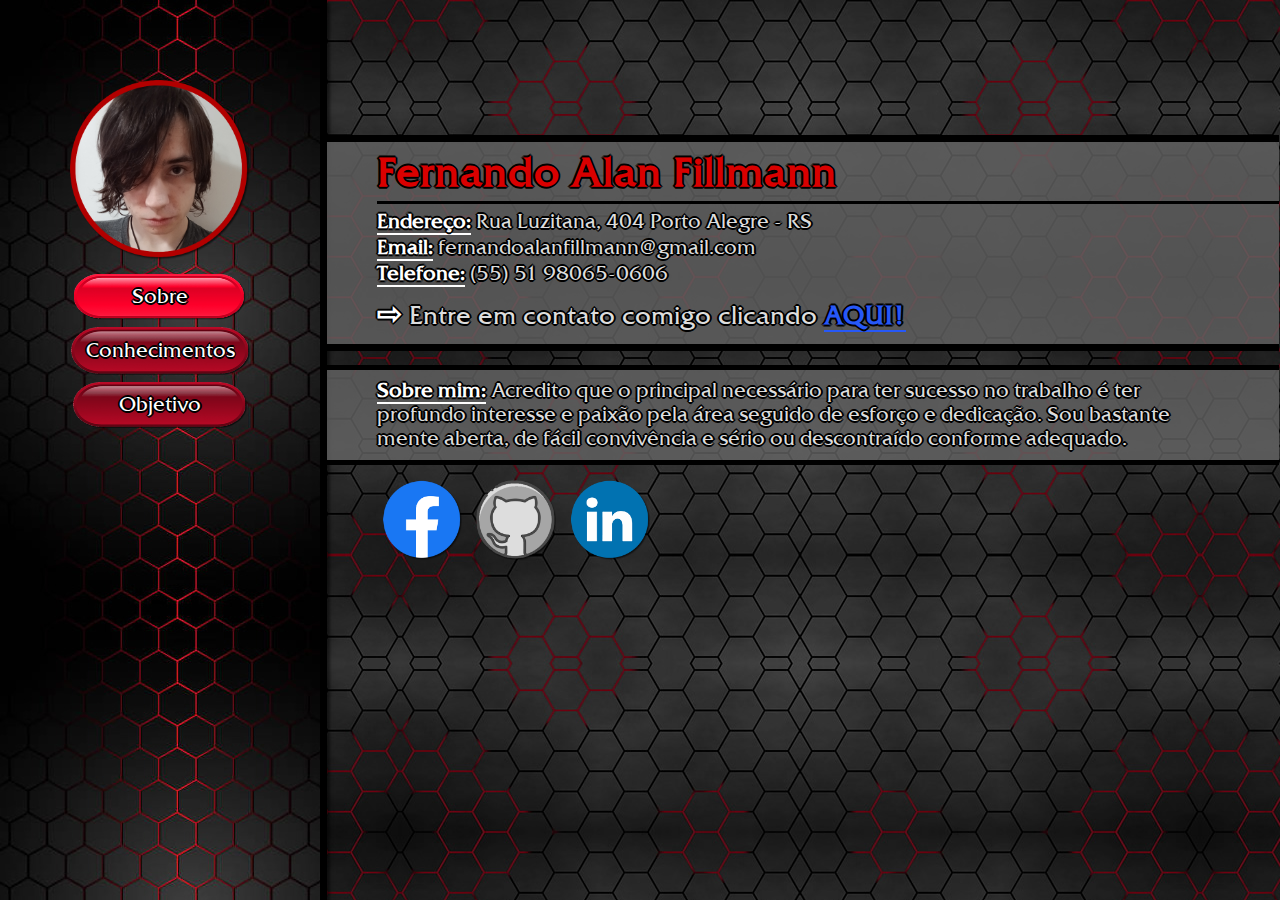
<file: index.html>
<!DOCTYPE html>
<html lang="pt-br">
<head>
    <meta charset="UTF-8">
    <meta http-equiv="X-UA-Compatible" content="IE=edge">
    <meta name="viewport" content="width=device-width, initial-scale=1.0">
    <link rel="stylesheet" type="text/css" href="css/styles.css">
    <title>Sobre</title>
</head>
<body>
    <aside>
        <img src="imagens/perfil.png" alt="foto-perfil">
        <nav>
            <ul>
                <li><a href="#" class="sobre atual">Sobre</a></li>
                <li><a href="conhecimentos.html" target="_self" class="conhecimentos">Conhecimentos</a></li>
                <li><a href="objetivos.html" target="_self" class="objetivos">Objetivo</a></li>
            </ul>
        </nav>
    </aside>
    <header>
        <div>
            <h1>Fernando Alan Fillmann</h1>
            <hr>
            <p><span>Endereço:</span> Rua Luzitana, 404  Porto Alegre - RS</p>
            <p><span>Email:</span> fernandoalanfillmann@gmail.com</p>
            <p><span>Telefone:</span> (55) 51 98065-0606</p>
            <h2><span class="simbolo">&#8680;</span> Entre em contato comigo clicando <a href="mailto:fernandoalanfillmann@gmail.com?subject=Contato%20Currículo%20Digital&body=Olá, vi seu currículo digital e estou entrando em contato por que"><span class="link">AQUI!</span></a></h2>
        </div>
    </header>
    <main>
        <div>
            <p><span>Sobre mim:</span> Acredito que o principal necessário para ter sucesso no trabalho é ter profundo interesse e paixão pela área seguido de esforço e dedicação. Sou bastante mente aberta, de fácil convivência e sério ou descontraído conforme adequado.</p>
        </div>
    </main>
    <footer>
        <a href="https://www.facebook.com/fernando.alan.39" target="_blank">
            <img src="imagens/facebook_icone.png" alt="icone-facebook">
        </a>
        <a href="https://github.com/Aquilesxd100" target="_blank">
            <img src="imagens/github_icone.png" alt="icone-github">
        </a>
        <a href="https://www.linkedin.com/in/fernando-alan-fillmann-0188b024a/" target="_blank">
            <img src="imagens/linkedin_icone.png" alt="icone-linkedin">
        </a>    
    </footer>
</body>
</html>
</file>
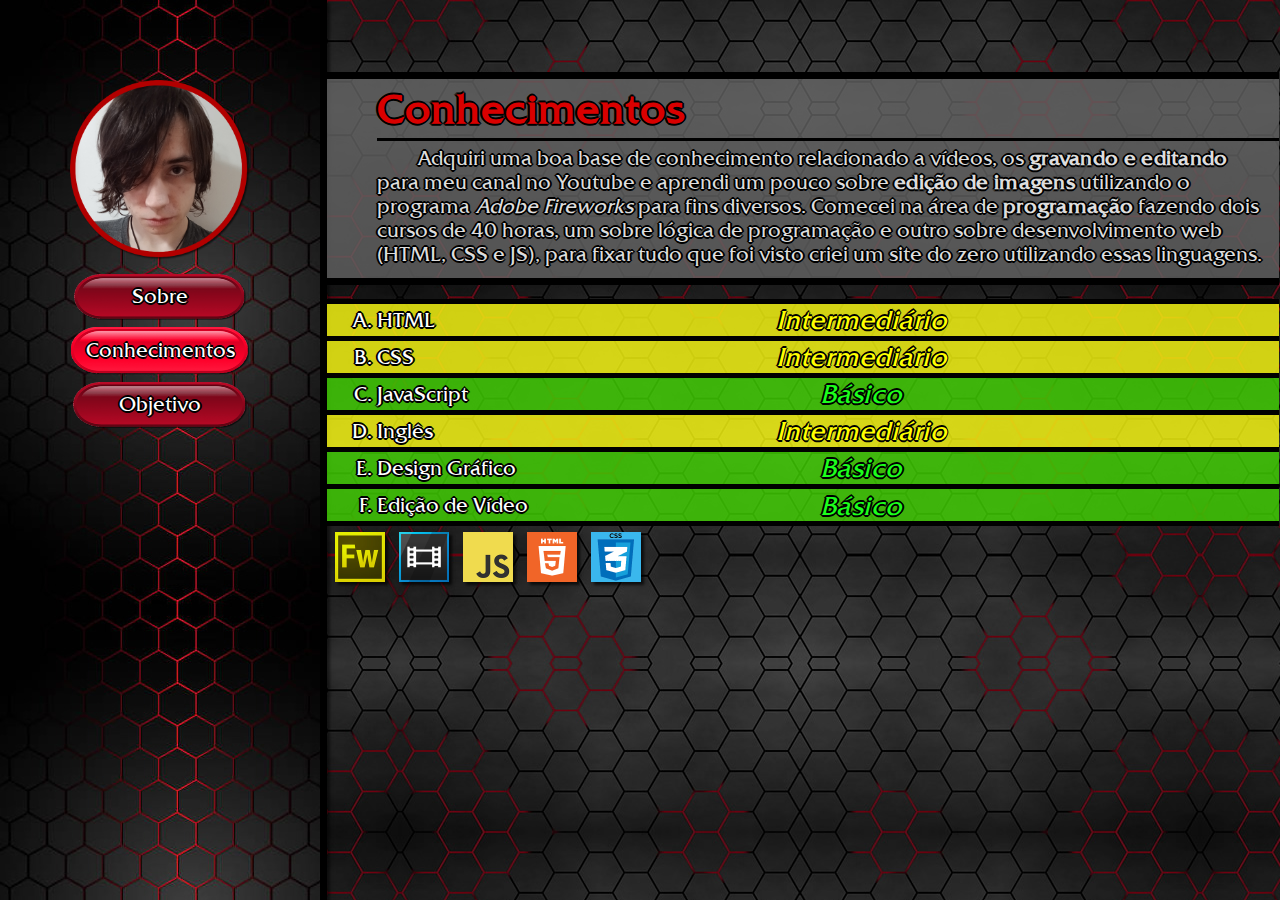
<file: conhecimentos.html>
<!DOCTYPE html>
<html lang="pt-br">
<head>
    <meta charset="UTF-8">
    <meta http-equiv="X-UA-Compatible" content="IE=edge">
    <meta name="viewport" content="width=device-width, initial-scale=1.0">
    <link rel="stylesheet" type="text/css" href="css/styles.css">
    <title>Conhecimentos</title>
</head>
<body>
    <aside>
        <img src="imagens/perfil.png" alt="foto-perfil">
        <nav>
            <ul>
                <li><a href="index.html" class="sobre">Sobre</a></li>
                <li><a href="#" target="_self" class="conhecimentos atual">Conhecimentos</a></li>
                <li><a href="objetivos.html" target="_self" class="objetivos">Objetivo</a></li>
            </ul>
        </nav>
    </aside>
    <header class="conhecimentos">
        <div>
            <h1>Conhecimentos</h1>
            <hr>
            <p class="conhecimentos">Adquiri uma boa base de conhecimento relacionado a vídeos, os <strong>gravando e editando</strong> para meu canal no Youtube e aprendi um pouco sobre <strong>edição de imagens</strong> utilizando o programa <em style="white-space: nowrap">Adobe Fireworks</em> para fins diversos. Comecei na área de <strong>programação</strong> fazendo dois cursos de 40 horas, um sobre lógica de programação e outro sobre desenvolvimento web (HTML, CSS e JS), para fixar tudo que foi visto criei um site do zero utilizando essas linguagens.</p>
        </div>
    </header>
    <main>
        <div class="conhecimentos">
            <ol>
                <li style="background-color: rgba(255, 255, 18, 0.8)">HTML</li>
                <li style="background-color: rgba(255, 255, 18, 0.8)">CSS</li>
                <li style="background-color: rgba(66, 214, 3, 0.8)">JavaScript</li>
                <li style="background-color: rgba(255, 255, 18, 0.8)">Inglês</li>
                <li style="background-color: rgba(66, 214, 3, 0.8)">Design Gráfico</li>
                <li style="background-color: rgba(66, 214, 3, 0.8);">Edição de Vídeo</li>
            </ol>
            <ul>
                <li style="color: #FFFF00;">Intermediário</li>
                <li style="color: #FFFF00;">Intermediário</li>
                <li style="color: #1CFF1C;">Básico</li>
                <li style="color: #FFFF00;">Intermediário</li>
                <li style="color: #1CFF1C;">Básico</li>
                <li style="color: #1CFF1C;">Básico</li>
            </ul>
        </div>
    </main>
    <footer class="conhecimentos">
            <img src="imagens/adobe_fireworks.jpg">
            <img src="imagens/sony_vegas.jpg">
            <img src="imagens/javascript.jpg">
            <img src="imagens/html.jpg"> 
            <img src="imagens/css.jpg">    
    </footer>
</body>
</html>
</file>
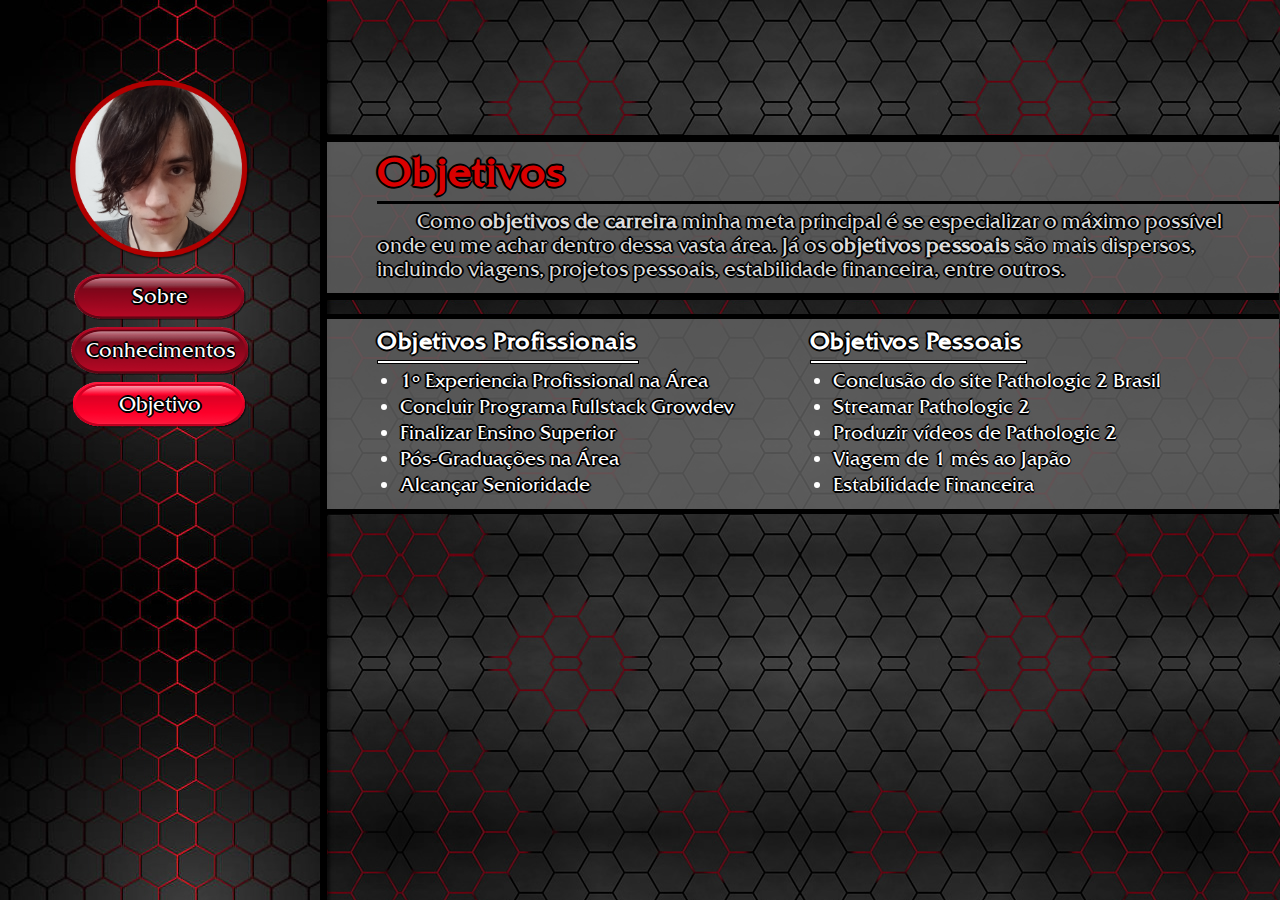
<file: objetivos.html>
<!DOCTYPE html>
<html lang="pt-br">
<head>
    <meta charset="UTF-8">
    <meta http-equiv="X-UA-Compatible" content="IE=edge">
    <meta name="viewport" content="width=device-width, initial-scale=1.0">
    <link rel="stylesheet" type="text/css" href="css/styles.css">
    <title>Objetivos</title>
</head>
<body>
    <aside>
        <img src="imagens/perfil.png" alt="foto-perfil">
        <nav>
            <ul>
                <li><a href="index.html" class="sobre">Sobre</a></li>
                <li><a href="conhecimentos.html" target="_self" class="conhecimentos">Conhecimentos</a></li>
                <li><a href="#" target="_self" class="objetivos atual">Objetivo</a></li>
            </ul>
        </nav>
    </aside>
    <header>
        <div>
            <h1>Objetivos</h1>
            <hr>
            <p class="conhecimentos">Como <strong>objetivos de carreira</strong> minha meta principal é se especializar o máximo possível onde eu me achar dentro dessa vasta área. Já os <strong>objetivos pessoais</strong> são mais dispersos, incluindo viagens, projetos pessoais, estabilidade financeira, entre outros.</p>
        </div>
    </header>
    <main>
        <section>
            <article>
                <h2>Objetivos Profissionais</h2>
                <hr class="profissional">
                <ul>
                    <li>1º Experiencia Profissional na Área</li>
                    <li>Concluir Programa Fullstack Growdev</li>
                    <li>Finalizar Ensino Superior</li>
                    <li>Pós-Graduações na Área</li>
                    <li>Alcançar Senioridade</li>
                </ul>
            </article>
            <article>
                <h2>Objetivos Pessoais</h2>
                <hr class="pessoal">
                <ul>
                    <li>Conclusão do site Pathologic 2 Brasil</li>
                    <li>Streamar Pathologic 2</li>
                    <li>Produzir vídeos de Pathologic 2</li>
                    <li>Viagem de 1 mês ao Japão</li>
                    <li>Estabilidade Financeira</li>
                </ul>
            </article>
        </section>
    </main>
    <footer>  
    </footer>
</body>
</html>
</file>
<file: css/styles.css>
@font-face {
    font-family: friz-quadrata;
    src: url(../fonts/friz-quadrata-tt.woff);
}
body {
    background-image: url("../imagens/fundo.jpg");
    background-repeat: repeat;
    width: 100%;
    font-family: friz-quadrata;
}
hr {
    height: 1px;
    background-color: #000000;
    border: #000000 solid 1px;
    margin: 5px 0 5px 0;
}
span.simbolo {
    border: none;
    font-size: 30px;
}
ol {
    list-style-type: upper-alpha;
}
/* Painel Lateral */
aside {
    margin-right: 50px;
    text-align: center;
    height: 100vh;
    width: 25vw;
    background-image: url("../imagens/aside_fundo.jpg");
    background-repeat: repeat-y;
    border-right: 0.6vw #000000 solid;
    box-shadow: 3px 3px 2.7px rgba(0, 0, 0, 0.5);
    float: left;
}
aside img {
    width: 180px;
    margin-top: 25%;
}
nav ul {
    list-style: none;
    text-align: center;
    padding: 0;
    margin: 0;
}
nav ul li {
    font-size: 20px;
    text-shadow: 1.9px 0 0 rgb(0, 0, 0), -1.9px 0 0 rgb(0, 0, 0), 0 1.9px 0 rgb(0, 0, 0), 0 -1.9px 0 rgb(0, 0, 0), 0.9px 0.9px rgb(0, 0, 0), -0.9px -0.9px 0 rgb(0, 0, 0), 0.9px -0.9px 0 rgb(0, 0, 0), -0.9px 0.9px 0 rgb(0, 0, 0);
    color: #FFFFFF;
    margin-top: 20px;
    margin-bottom: 30px;
}
a {
    text-decoration: inherit;
    color: inherit;
}
nav a {
    background-image: url("../imagens/botao.png");
    background-repeat: no-repeat;
    background-size: 100% 100%;
}
nav a.atual {
    background-image: url("../imagens/botao-atual.png");
    background-repeat: no-repeat;
    background-size: 100% 100%;
}
a.sobre {
    padding: 10px 58px 12px 58px;
}
a.conhecimentos {
    padding: 11px 15px 13px 15px;
}
a.objetivos {
    padding: 10px 46px 12px 46px;
}
/* Header */
header {
    display: block;
    margin-left: 25vw;
    width: 74.4vw;
    border-left: 0.6vw solid #000000;
}
header div {
    position: relative;
    top: 15vh;
    background-color: rgba(100, 100, 100, 0.8);
    border: 0.6vw solid #000000;
    border-left: none;
    border-right: none;
    padding-top: 5px;
    padding-bottom: 10px;
    margin-bottom: 5px;
}
header.conhecimentos div {
    top: 8vh;
}
header div span {
    font-weight: bold;
    color: #FFFFFF;
    border-bottom: 2px solid #FFFFFF;
}
header div h1 {
    font-size: 40px;
    letter-spacing: 1px;
    color:#D90000; 
    text-shadow: 1.9px 0 0 rgb(0, 0, 0), -1.9px 0 0 rgb(0, 0, 0), 0 1.9px 0 rgb(0, 0, 0), 0 -1.9px 0 rgb(0, 0, 0), 0.9px 0.9px rgb(0, 0, 0), -0.9px -0.9px 0 rgb(0, 0, 0), 0.9px -0.9px 0 rgb(0, 0, 0), -0.9px 0.9px 0 rgb(0, 0, 0);
}
header div p {
    font-size: 20px;
    color:#DDDDDD; 
    text-shadow: 1.9px 0 0 rgb(0, 0, 0), -1.9px 0 0 rgb(0, 0, 0), 0 1.9px 0 rgb(0, 0, 0), 0 -1.9px 0 rgb(0, 0, 0), 0.9px 0.9px rgb(0, 0, 0), -0.9px -0.9px 0 rgb(0, 0, 0), 0.9px -0.9px 0 rgb(0, 0, 0), -0.9px 0.9px 0 rgb(0, 0, 0);
    margin: 2px 0 2px 0;
} 
header div h2 {
    font-size: 25px;
    font-weight: normal;
    color:#DDDDDD; 
    text-shadow: 2px 0 0 rgb(0, 0, 0), -2px 0 0 rgb(0, 0, 0), 0 2px 0 rgb(0, 0, 0), 0 -2px 0 rgb(0, 0, 0), 0.9px 0.9px rgb(0, 0, 0), -0.9px -0.9px 0 rgb(0, 0, 0), 0.9px -0.9px 0 rgb(0, 0, 0), -0.9px 0.9px 0 rgb(0, 0, 0);
    margin: 10px 0 2px 0;
}
span.link {
    color:#2758f7;
    border-bottom: 2px #2758f7 solid;
    letter-spacing: 1px;
}
/* Main */
main {
    display: block;
    margin-left: 25vw;
    width: 74.4vw;
    border-left: 0.6vw solid #000000;
}
main div, section {
    position: relative;
    top: 16vh;
    background-color: rgba(100, 100, 100, 0.8);
    border: 0.4vw solid #000000;
    border-left: none;
    border-right: none;
    padding-top: 8px;
    padding-bottom: 10px;
    margin-bottom: 15px; 
}
main div.conhecimentos {
    top: 9vh;
    background-color: none;
    border-bottom: none;
    padding: 0;
    background-color: rgba(100, 100, 100, 0.0);
}
main div p {
    font-size: 20px;
    color:#DDDDDD; 
    text-shadow: 1.9px 0 0 rgb(0, 0, 0), -1.9px 0 0 rgb(0, 0, 0), 0 1.9px 0 rgb(0, 0, 0), 0 -1.9px 0 rgb(0, 0, 0), 0.9px 0.9px rgb(0, 0, 0), -0.9px -0.9px 0 rgb(0, 0, 0), 0.9px -0.9px 0 rgb(0, 0, 0), -0.9px 0.9px 0 rgb(0, 0, 0);
    max-width: 90%;
} 
p.conhecimentos {
    font-size: 20px;
    color:#DDDDDD; 
    text-indent: 40px;
    text-shadow: 1.9px 0 0 rgb(0, 0, 0), -1.9px 0 0 rgb(0, 0, 0), 0 1.9px 0 rgb(0, 0, 0), 0 -1.9px 0 rgb(0, 0, 0), 0.9px 0.9px rgb(0, 0, 0), -0.9px -0.9px 0 rgb(0, 0, 0), 0.9px -0.9px 0 rgb(0, 0, 0), -0.9px 0.9px 0 rgb(0, 0, 0);
    max-width: 98.5%;
}
main div span {
    font-weight: bold;
    color: #FFFFFF;
    border-bottom: 2px solid #FFFFFF;
}
strong {
    letter-spacing: 0.3px;
}
ol li {
    font-size: 20px;
    text-shadow: 1.9px 0 0 rgb(0, 0, 0), -1.9px 0 0 rgb(0, 0, 0), 0 1.9px 0 rgb(0, 0, 0), 0 -1.9px 0 rgb(0, 0, 0), 0.9px 0.9px rgb(0, 0, 0), -0.9px -0.9px 0 rgb(0, 0, 0), 0.9px -0.9px 0 rgb(0, 0, 0), -0.9px 0.9px 0 rgb(0, 0, 0);
    color: #FFFFFF;
    border-bottom: 0.4vw solid #000000;
    padding-top: 4px;
    padding-bottom: 4px;
}
ol img {
    width: 40px;
}
div.conhecimentos ul {
    text-align: center;
    position: absolute;
    top: 0px;
    right: 35%;
    list-style: none;
    font-size: 26px;
    text-shadow: 1.9px 0 0 rgb(0, 0, 0), -1.9px 0 0 rgb(0, 0, 0), 0 1.9px 0 rgb(0, 0, 0), 0 -1.9px 0 rgb(0, 0, 0), 0.9px 0.9px rgb(0, 0, 0), -0.9px -0.9px 0 rgb(0, 0, 0), 0.9px -0.9px 0 rgb(0, 0, 0), -0.9px 0.9px 0 rgb(0, 0, 0);
    letter-spacing: 0.5px;
    color: #FFFFFF;
    font-style: italic;
}
div.conhecimentos ul li {
    padding-bottom: 0.4vw;
}
section article {
    display: inline-block;
    height: 100%;
    width: 45%;
}
article h2 {
    font-size: 23px;
    text-shadow: 1.9px 0 0 rgb(0, 0, 0), -1.9px 0 0 rgb(0, 0, 0), 0 1.9px 0 rgb(0, 0, 0), 0 -1.9px 0 rgb(0, 0, 0), 0.9px 0.9px rgb(0, 0, 0), -0.9px -0.9px 0 rgb(0, 0, 0), 0.9px -0.9px 0 rgb(0, 0, 0), -0.9px 0.9px 0 rgb(0, 0, 0);
    color: #FFFFFF;
    letter-spacing: 0.5px;
}
section article ul {
    padding-left: 20px;
    font-size: 19px;
    text-shadow: 1.9px 0 0 rgb(0, 0, 0), -1.9px 0 0 rgb(0, 0, 0), 0 1.9px 0 rgb(0, 0, 0), 0 -1.9px 0 rgb(0, 0, 0), 0.9px 0.9px rgb(0, 0, 0), -0.9px -0.9px 0 rgb(0, 0, 0), 0.9px -0.9px 0 rgb(0, 0, 0), -0.9px 0.9px 0 rgb(0, 0, 0);
    color: #FFFFFF;
}
section article ul li {
    margin: 3px;
}
section hr {
    height: 2px;
    background-color: #FFFFFF;
    border: #000000 solid 1px;
    margin: 5px 0 5px 0;
}
hr.profissional {
    max-width: 260px;
}
hr.pessoal {
    max-width: 215px;
}
/* Footer */
footer {
    display: block;
    margin-left: 25vw;
    width: 74.4vw;
    border-left: 0.6vw solid #000000;
}
footer img {
    position: relative;
    top: 16vh;
    width: 80px;
    margin: 0 5px 0 5px;
}
footer.conhecimentos img {
    top: 8vh;
    right: 47px;
    width: 50px;
    margin: 0 5px 0 5px;
    box-shadow: 3px 3px 2.7px rgba(0, 0, 0, 0.7);
}
/* Reset CSS Navegador */
* {
    margin: 0;
    padding: 0;
}
</file>
